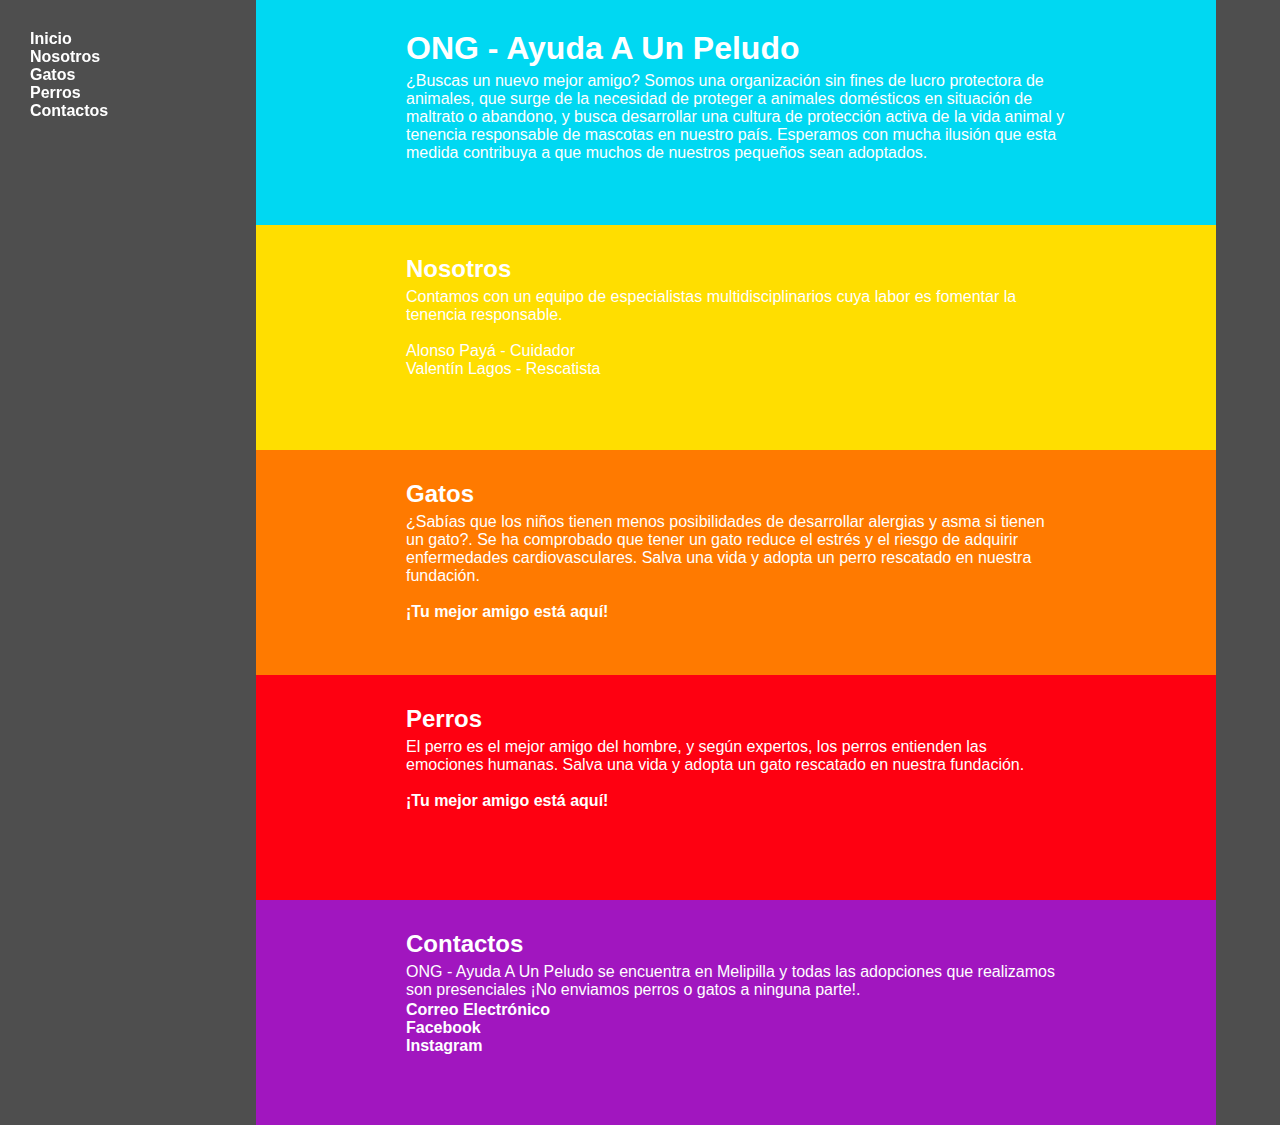
<file: index.html>
<!DOCTYPE html>
<html lang="es">
	<head>
		<title>ONG Ayuda a un Peludo</title>
		<meta charset="UTF-8">
		<link rel="stylesheet" href="estilos.css">
		<link rel="shortcut icon" type="image/jpg" href="images/pet-icon.png"/>
	</head>
	<body class="bodyPrincipal">
		<nav class="menuPrincipal">
			<ul class="contenidoMenu">
				<li><a href= "#Inicio">Inicio</a></li>
				<li><a href= "#Nosotros">Nosotros</a></li>
				<li><a href= "#Gatos">Gatos</a></li>
				<li><a href= "#Perros">Perros</a></li>
				<li><a href= "#Contactos">Contactos</a></li>
			</ul>
		</nav>
		<section class="seccionPrincipal">
			<header id="Inicio" class="inicio">
				<div class="contenidoSeccion">
					<h1>ONG - Ayuda A Un Peludo</h1>
					<p>¿Buscas un nuevo mejor amigo? Somos una organización sin fines de lucro protectora de animales, que surge de la 
						necesidad de proteger a animales domésticos en situación de maltrato o abandono, y busca desarrollar una cultura 
						de protección activa de la vida animal y tenencia responsable de mascotas en nuestro país. Esperamos con mucha ilusión 
						que esta medida contribuya a que muchos de nuestros pequeños sean adoptados.
					</p> 
				</div>
			</header>
			<article id="Nosotros" class="nosotros">
				<div class="contenidoSeccion">
					<h2>Nosotros</h2>
					<p>Contamos con un equipo de especialistas multidisciplinarios cuya labor es fomentar la tenencia responsable.</p>
					<br>
					<ul>
						<li>Alonso Payá - Cuidador</li>
						<li>Valentín Lagos - Rescatista</li>
					</ul>
				</div>
			</article>
			<article id="Gatos" class="gatos">
				<div class="contenidoSeccion">
					<h2>Gatos</h2>
					<p>¿Sabías que los niños tienen menos posibilidades de desarrollar alergias y asma si tienen un gato?. 
						Se ha comprobado que tener un gato reduce el estrés y el riesgo de adquirir enfermedades cardiovasculares. 
						Salva una vida y adopta un perro rescatado en nuestra fundación.</p>
						<br>
					<a class="urlTexto" href="mascota/gato.html">¡Tu mejor amigo está aquí!</a>
				</div>
			</article>
			<article id="Perros" class="perros">
				<div class="contenidoSeccion">
					<h2>Perros</h2>
					<p>El perro es el mejor amigo del hombre, y según expertos, los perros entienden las emociones humanas. 
						Salva una vida y adopta un gato rescatado en nuestra fundación.</p>
					<br>
					<a class="urlTexto" href="mascota/perro.html">¡Tu mejor amigo está aquí!</a>
				</div>
			</article>
			<article id="Contactos" class="contactos">
				<div class="contenidoSeccion">
					<h2>Contactos</h2>
					<p>ONG - Ayuda A Un Peludo se encuentra en Melipilla y todas las adopciones que realizamos son presenciales 
						¡No enviamos perros o gatos a ninguna parte!.
					</p>
					<hr>
					<a href="mailto:ayudaaunpeludo@gmail.com">Correo Electrónico</a>
					<br>
					<a href="https://www.facebook.com/AyudaAUnPeludo_">Facebook</a>
					<br>
					<a href="https://www.instagram.com/AyudaAUnPeludo_">Instagram</a>
				</div>
			</article>
		</section>
		<aside class="barraLateral">
		</aside>
	</body>
</html>
</file>
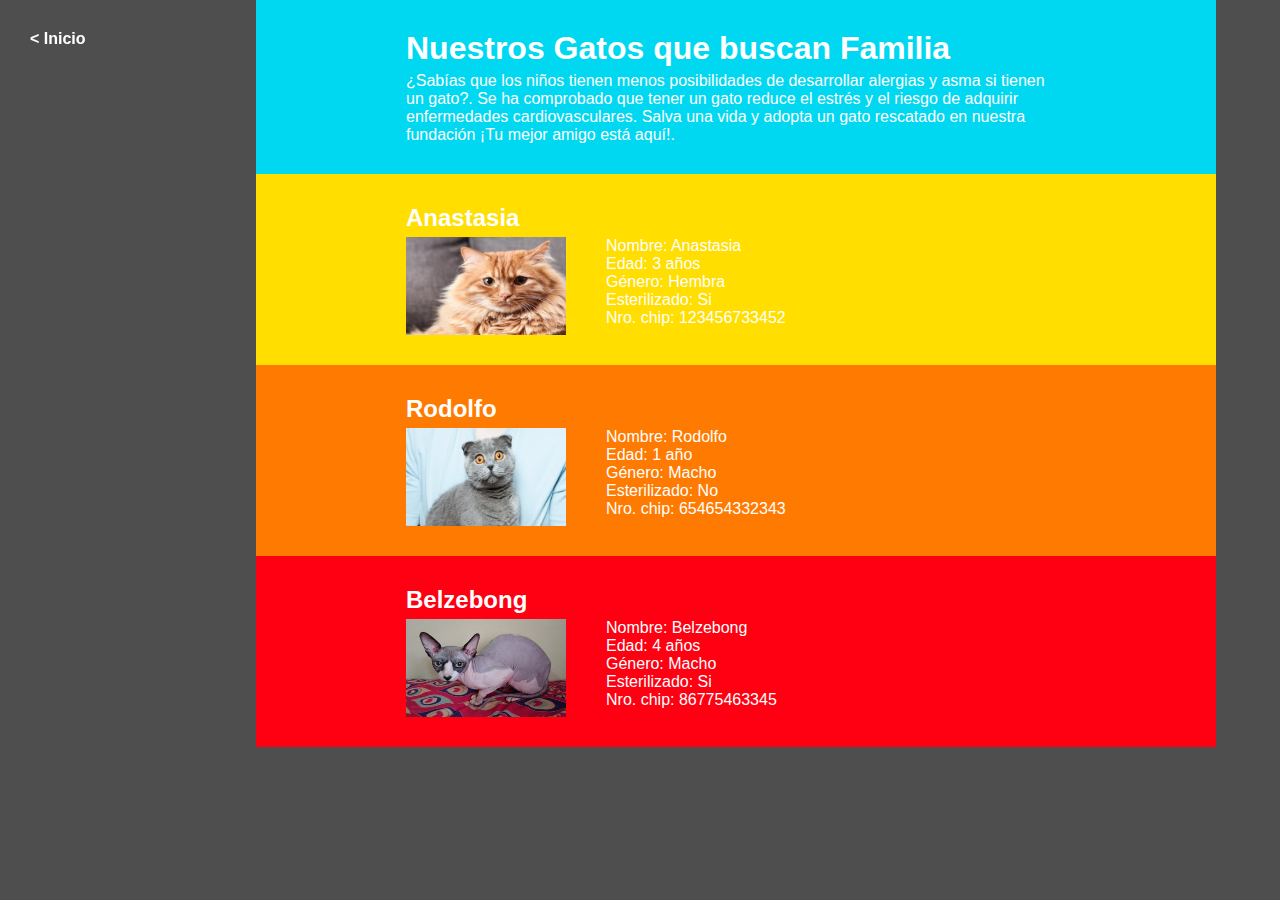
<file: mascota/gato.html>
<!DOCTYPE html>
<html lang="es">
    <head>
        <meta charset="UTF-8">
        <title>Gatos en Adopción</title>
        <link rel="stylesheet" href="../estilos.css">
        <link rel="shortcut icon" type="image/jpg" href="../images/pet-icon.png"/>
    </head>
    <body class="bodyPrincipal">
        <nav class="menuPrincipal">
			<ul class="contenidoMenu">
				<li><a href="../index.html">&lt; Inicio</a></li>
			</ul>
		</nav>
        <section class="seccionGato">
            <header class="encabezadoGato">
                <div class="contenidoSeccionGato">
                    <h1>Nuestros Gatos que buscan Familia</h1>
                    <p>¿Sabías que los niños tienen menos posibilidades de desarrollar alergias y asma si tienen un gato?. 
                        Se ha comprobado que tener un gato reduce el estrés y el riesgo de adquirir enfermedades cardiovasculares. 
                        Salva una vida y adopta un gato rescatado en nuestra fundación ¡Tu mejor amigo está aquí!.
                    </p>
                </div>
            </header>
            <article class="articuloGato1">
                <div class="contenidoSeccionGato">
                    <h2>Anastasia</h1>
                    <div class="imagenMascota">
                        <img src="../images/gato1.jpg" width="160px" height="98px" alt="Anastasia">             
                        <ul class="listaDescripcion">
                            <li>Nombre: Anastasia</li>
                            <li>Edad: 3 años</li>
                            <li>Género: Hembra</li>
                            <li>Esterilizado: Si</li>
                            <li>Nro. chip: 123456733452</li>
                        </ul>
                    </div>
                </div>
            </article>
            <article class="articuloGato2">
                <div class="contenidoSeccionGato">
                    <h2>Rodolfo</h2>
                    <div class="imagenMascota">
                        <img src="../images/gato2.jpg" width="160px" height="98px" alt="Rodolfo">           
                        <ul class="listaDescripcion">
                            <li>Nombre: Rodolfo</li>
                            <li>Edad: 1 año</li>
                            <li>Género: Macho</li>
                            <li>Esterilizado: No</li>
                            <li>Nro. chip: 654654332343</li>
                        </ul>
                    </div>
                </div>
            </article>
            <article class="articuloGato3">
                <div class="contenidoSeccionGato">
                    <h2>Belzebong</h2>
                    <div class="imagenMascota">
                        <img src="../images/gato3.jpg" width="160px" height="98px" alt="Belzebong">
                        <ul class="listaDescripcion">
                            <li>Nombre: Belzebong</li>
                            <li>Edad: 4 años</li>
                            <li>Género: Macho</li>
                            <li>Esterilizado: Si</li>
                            <li>Nro. chip: 86775463345</li>
                        </ul>
                    </div>
                </div>
            </article>
        </section>
        <aside class="barraLateral">
		</aside>
    </body>
</html>
</file>
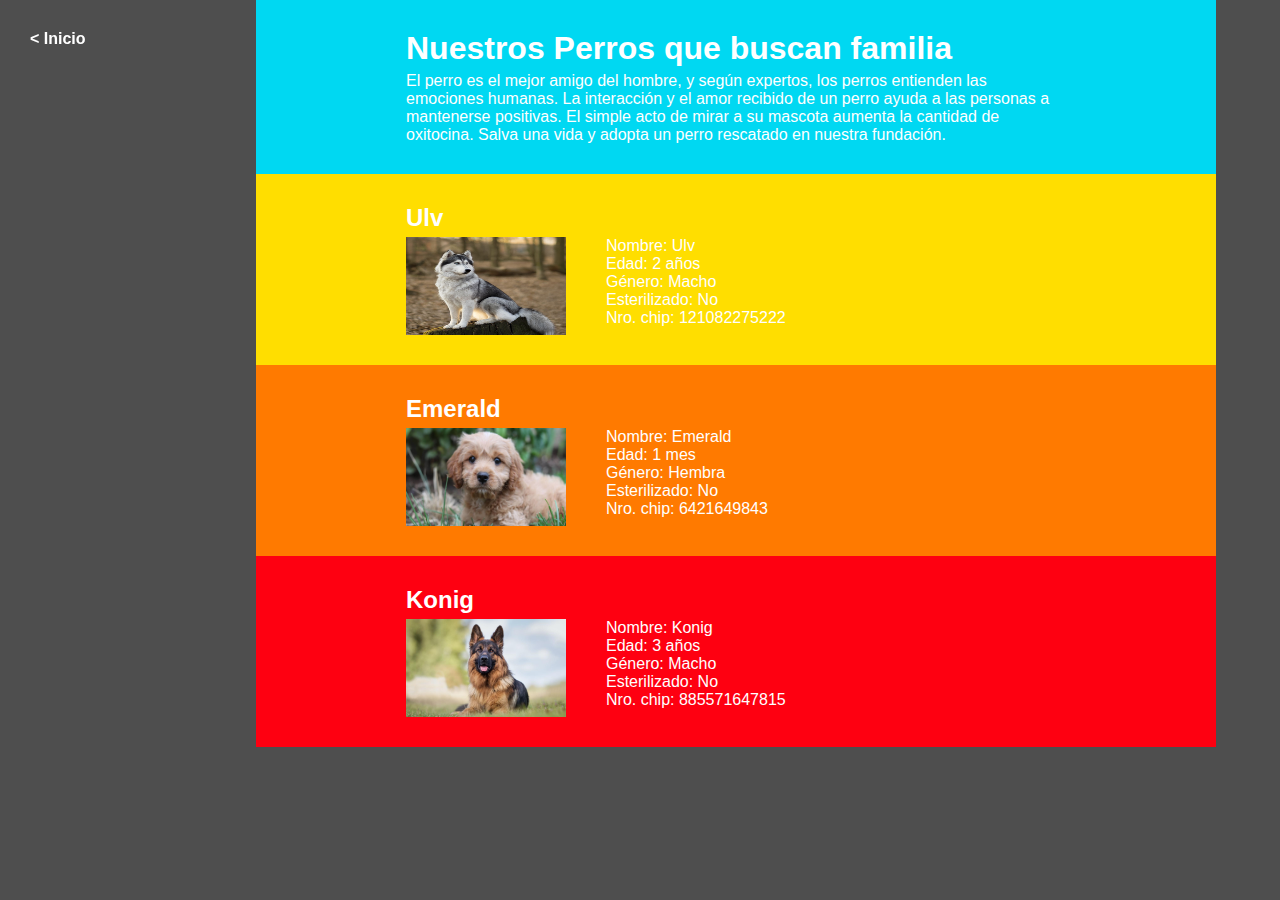
<file: mascota/perro.html>
<!DOCTYPE html>
<html lang="es">
    <head>
        <meta charset="UTF-8">
        <title>Perros en Adopción</title>
        <link rel="stylesheet" href="../estilos.css">
        <link rel="shortcut icon" type="image/jpg" href="../images/pet-icon.png"/>
    </head>
    <body class="bodyPrincipal">
        <nav class="menuPrincipal">
			<ul class="contenidoMenu">
				<li><a href="../index.html">&lt; Inicio</a></li>
			</ul>
		</nav>
        <section class="seccionPerro">
            <header class="encabezadoPerro">
                <div class="contenidoSeccionPerro">
                    <h1>Nuestros Perros que buscan familia</h1>
                    <p>El perro es el mejor amigo del hombre, y según expertos, los perros entienden las emociones humanas. 
                        La interacción y el amor recibido de un perro ayuda a las personas a mantenerse positivas. El simple acto 
                        de mirar a su mascota aumenta la cantidad de oxitocina. Salva una vida y adopta un perro rescatado en nuestra fundación.
                    </p>
                </div>
            </header>
            <article class="articuloPerro1">
                <div class="contenidoSeccionPerro">
                    <h2>Ulv</h2>
                    <div class="imagenMascota">
                        <img src="../images/perro1.jpg" width="160px" height="98px" alt="Ulv">
                        <ul class="listaDescripcion">
                            <li>Nombre: Ulv</li>
                            <li>Edad: 2 años</li>
                            <li>Género: Macho</li>
                            <li>Esterilizado: No</li>
                            <li>Nro. chip: 121082275222</li>
                        </ul>
                    </div>
                </div>
            </article>
            <article class="articuloPerro2">
                <div class="contenidoSeccionPerro">
                    <h2>Emerald</h2>
                    <div class="imagenMascota">
                        <img src="../images/perro2.jpg" width="160px" height="98px" alt="Emerald">
                        <ul class="listaDescripcion">
                            <li>Nombre: Emerald</li>
                            <li>Edad: 1 mes</li>
                            <li>Género: Hembra</li>
                            <li>Esterilizado: No</li>
                            <li>Nro. chip: 6421649843</li>
                        </ul>
                    </div>
                </div>
            </article>
            <article class="articuloPerro3">
                <div class="contenidoSeccionPerro">
                    <h2>Konig</h2>
                    <div class="imagenMascota">
                        <img src="../images/perro3.jpg" width="160px" height="98px" alt="Konig">
                        <ul class="listaDescripcion">
                            <li>Nombre: Konig</li>
                            <li>Edad: 3 años</li>
                            <li>Género: Macho</li>
                            <li>Esterilizado: No</li>
                            <li>Nro. chip: 885571647815</li>
                        </ul>
                    </div>
                </div>
            </article>
        </section>
    </body>
</html>
</file>
<file: estilos.css>
/* Este asterisco aplica los cambios a todos los elementos */
* {
    font-family: sans-serif;
    color: #FFFFFF;
    margin: 0; /* Eliminados margenes y rellenos por defecto para despues modificarlos a nuestro antojo  */
    padding: 0;
}

html { /* El tag madre <html> de raíz, y le daremos altura de 100% de la pantalla */
    height: 100%; 
}

.bodyPrincipal {
    display: flex; /* Le doy mayor flexibilidad a los elementos del body */
    height: 100%;
    background-color: #4E4E4E; /* El body tiene color de fondo gris */
}

.menuPrincipal {
    width: 20%; /* Ancho de 20% de pantalla */
    background-color: rgba(255, 255, 255, 0); /* Color transparente para que se vea el gris de .bodyPrincipal */
    
}

.contenidoMenu {
    position: fixed; /* El contenido del menu queda fijo durante scroll */
    list-style: none;
    padding: 30px;
}
 

.seccionPrincipal, .seccionGato, .seccionPerro {
    width: 75%; /* Ancho de 75% de la pantalla */
}

.barraLateral {
    width: 5%; /* Ancho del 5% de la pantalla */
    background-color: rgba(255, 255, 255, 0); /* Color transparente para que se vea el gris de .bodyPrincipal */
}

/* Todos los items de lista sin formato */
li {
    list-style: none;
}

/* Aquí cada elemento dentro del .seccionPrincipal del menú principal tendrá una separación de altura del 25% */
.inicio, .nosotros, .gatos, .perros, .contactos {
    height: 25%;
}

/*-------------------------------------------------------------------------*/
/* En esta zona van los colores de cada articulo de cada sección */
.inicio, .encabezadoGato, .encabezadoPerro {
    background-color: #00d8f2;
}

.nosotros, .articuloGato1, .articuloPerro1 {
    background-color: #ffde00;
}

.gatos, .articuloGato2, .articuloPerro2 {
    background-color: #ff7a00;
}

.perros, .articuloGato3, .articuloPerro3 {
    background-color: #fe0011;
}

.contactos {
    background-color: #A116BF;
}

/*-------------------------------------------------------------------------*/

/* Agregamos relleno vertical e horizontal a cada contenido de las secciones */
.contenidoSeccion, .contenidoSeccionGato, .contenidoSeccionPerro {
    padding: 30px 150px;
}

/* Colocamos este display a la foto de cada animal */
.imagenMascota {
    display: flex;
}

/* Modificamos la descripción de cada mascota */
.listaDescripcion {
    list-style: none;
    margin-left: 40px;
}

/* Relleno para abajo de cada título */
h1, h2 {
    padding-bottom: 5px;
}

/* Links sin decoración y en negrita */
a {
    text-decoration: none; 
    font-weight: bold;
}

/* Pseudoclase que da color al link al pasar el mouse */
a:hover {
    color: #B6B6B6;
}

/* Doy invisibilidad a un hr */
hr {
    visibility: hidden;
}
</file>
